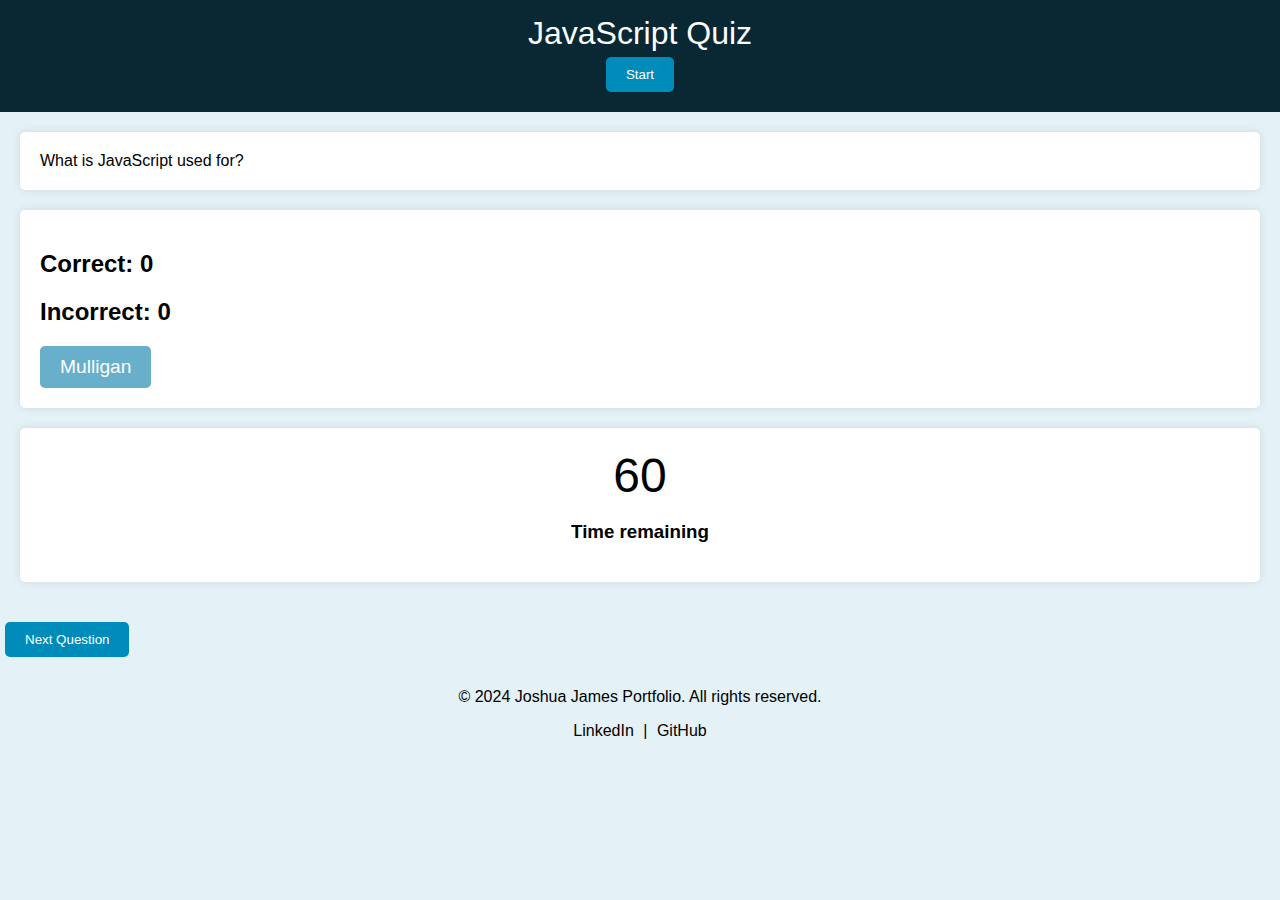
<file: index.html>
<!DOCTYPE html>
<html lang="en">

<head>
    <meta charset="UTF-8">
    <meta name="viewport" content="width=device-width, initial-scale=1.0">
    <meta http-equiv="X-UA-Compatible" content="ie=edge">
    <link rel="stylesheet" type="text/css" href="./assets/CSS/style.css">
    <title>JavaScript Quiz</title>
</head>

<body>
  <header>
    <div class="large-font">JavaScript Quiz</div>
    <div class="controls">
      <button id="start-btn" class="start-btn btn">Start</button>
    </div>
  </header>

  <main>
    <section>
      <div class="card word-guess">
        <div class="question">What is JavaScript used for?</div>
        <div id="answer-buttons" class="btn-grid">
          <!-- Answer buttons will be dynamically added here -->
        </div>
      </div>
    </section>

    <section>
      <div class="card results" id="results-card">
        <div class="correct-incorrect-container">
          <div>
            <h2>Correct: <span id="correct-count">0</span></h2>
            <h2>Incorrect: <span id="incorrect-count">0</span></h2>
          </div>
          <button class="reset-button">Mulligan</button>
        </div>
      </div>
    </section>

    <section>
      <div class="card timer">
        <div class="timer-text">
          <div class="large-font timer-count">60</div>
          <h3>Time remaining</h3>
        </div>
      </div>
    </section>

    <!-- Next Question button -->
    <section>
      <button id="next-btn" class="btn">Next Question</button>
    </section>

    <!-- Play Again button after quiz ends -->
    <section>
      <button id="restart-btn" class="btn" style="display: none;">Play Again</button>
    </section>

  </main>

  <footer>
    <p>&copy; 2024 Joshua James Portfolio. All rights reserved.</p>
    <a href="https://www.linkedin.com/in/joshuajames">LinkedIn</a> |
    <a href="https://github.com/Jos-J">GitHub</a>
  </footer>

  <script src="./assets/Scripts/script.js" defer></script>
</body>

</html>
</file>
<file: assets/CSS/style.css>
body {
  font-family: Arial, sans-serif;
  margin: 0;
  padding: 0;
  background-color: #e4f1f6;
}

header {
  background-color: #092834;
  color: white;
  padding: 15px;
  text-align: center;
}

.large-font {
  font-size: 2em;
}

.btn {
  padding: 10px 20px;
  margin: 5px;
  cursor: pointer;
  background-color: #008CBA;
  color: white;
  border: none;
  border-radius: 5px;
}

.btn:hover {
  background-color: #006F7A;
}

.card {
  background-color: white;
  margin: 20px;
  padding: 20px;
  border-radius: 5px;
  box-shadow: 0 0 10px rgba(0, 0, 0, 0.1);
}

.timer-text {
  text-align: center;
}

.timer-count {
  font-size: 3em;
}

.correct {
  background-color: green;
}

.incorrect {
  background-color: red;
}

#next-btn, #restart-btn {
  display: inline-block;
  margin-top: 20px;
}
/* Style for the Mulligan button */
.reset-button {
  padding: 10px 20px;
  background-color: #67AFCB; /* Red background */
  color: white;
  border: none;
  border-radius: 5px;
  font-size: 1.2em;
  cursor: pointer;
  transition: background-color 0.3s ease, transform 0.3s ease; /* Smooth transition */
}

.reset-button:hover {
  background-color: #347B98; /* Darker blue when hovered */
  transform: scale(1.05); /* Slightly enlarge on hover */
}

.reset-button:active {
  background-color: #1A3E4C; /* Even darker blue when clicked */
  transform: scale(1); /* Reset size on click */
}

.reset-button:focus {
  outline: none; /* Remove outline when focused */
  box-shadow: 0 0 10px rgba(9, 40, 52, 0.7); /* Add  dark blue shadow when focused */
}
footer {
  padding: 10px;
  background-color: #e4f1f6;
  color: black;
  text-align: center;
}

footer a {
  color: black;
  text-decoration: none;
  margin: 0 5px;
}

footer a:hover {
  text-decoration: underline;
}
</file>
